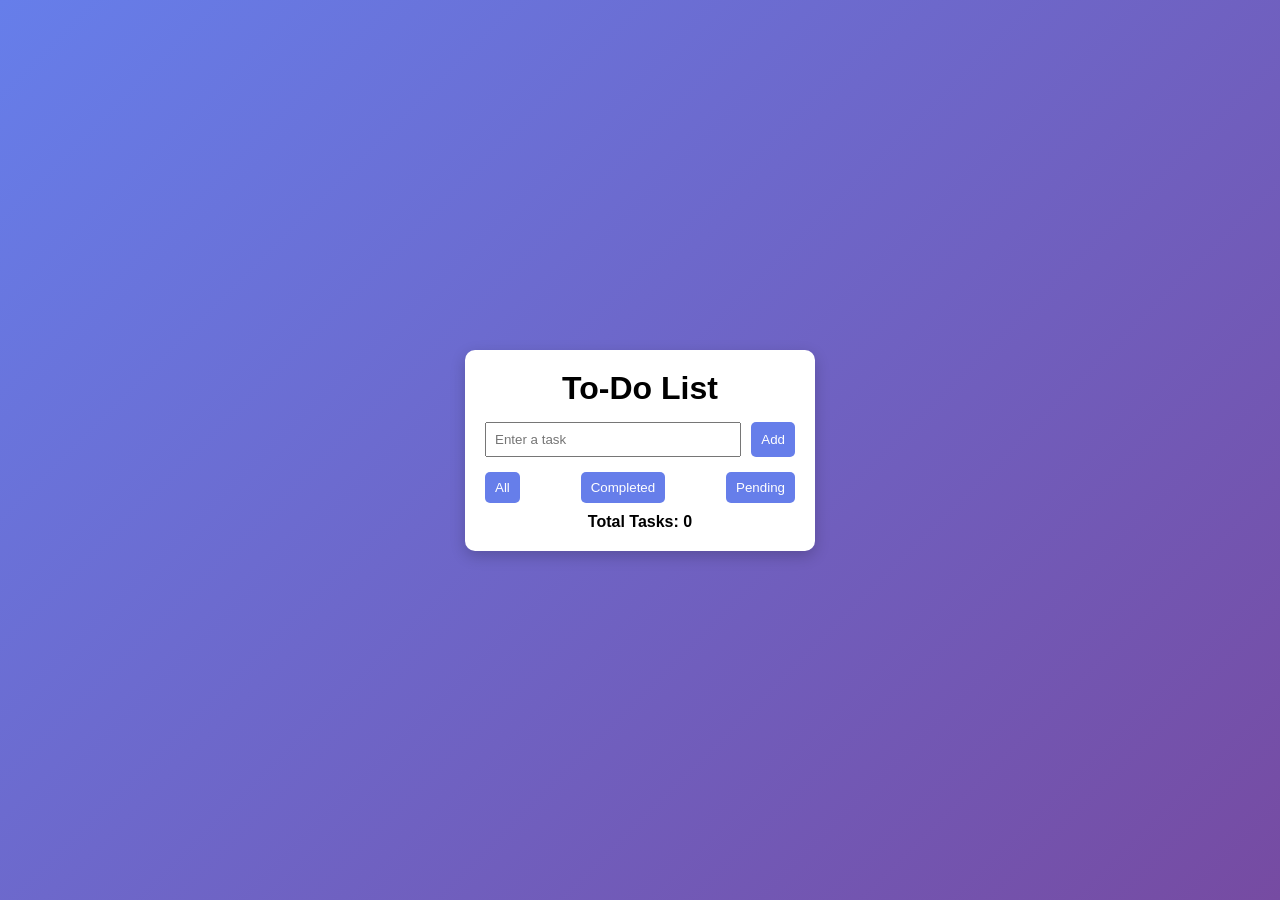
<file: Task-2/index.html>
<!DOCTYPE html>
<html lang="en">
<head>
    <meta charset="UTF-8">
    <title>To-Do List App</title>
    <meta name="viewport" content="width=device-width, initial-scale=1.0">
    <link rel="stylesheet" href="style.css">
</head>
<body>

    <div class="container">
        <h1>To-Do List</h1>

        <div class="input-section">
            <input type="text" id="taskInput" placeholder="Enter a task">
            <button id="addBtn">Add</button>
        </div>

        <div class="filters">
            <button onclick="filterTasks('all')">All</button>
            <button onclick="filterTasks('completed')">Completed</button>
            <button onclick="filterTasks('pending')">Pending</button>
        </div>

        <ul id="taskList"></ul>

        <p id="taskCount">Total Tasks: 0</p>
    </div>

    <script src="script.js"></script>
</body>
</html>
</file>
<file: Task-2/style.css>
* {
    margin: 0;
    padding: 0;
    box-sizing: border-box;
    font-family: Arial, sans-serif;
}

body {
    background: linear-gradient(135deg, #667eea, #764ba2);
    display: flex;
    justify-content: center;
    align-items: center;
    height: 100vh;
}

/* Container */
.container {
    background: white;
    padding: 20px;
    width: 350px;
    border-radius: 10px;
    box-shadow: 0 5px 15px rgba(0,0,0,0.2);
    text-align: center;
}

h1 {
    margin-bottom: 15px;
}

/* Input */
.input-section {
    display: flex;
    gap: 10px;
    margin-bottom: 15px;
}

input {
    flex: 1;
    padding: 8px;
}

/* Buttons */
button {
    padding: 8px 10px;
    border: none;
    background: #667eea;
    color: white;
    cursor: pointer;
    border-radius: 5px;
}

button:hover {
    background: #5a67d8;
}

/* List */
ul {
    list-style: none;
    margin-top: 10px;
}

li {
    display: flex;
    justify-content: space-between;
    align-items: center;
    background: #f4f4f4;
    padding: 8px;
    margin-bottom: 8px;
    border-radius: 5px;
}

/* Completed task */
li.completed span {
    text-decoration: line-through;
    color: gray;
}

/* Filters */
.filters {
    margin-bottom: 10px;
    display: flex;
    justify-content: space-between;
}

#taskCount {
    margin-top: 10px;
    font-weight: bold;
}
</file>
